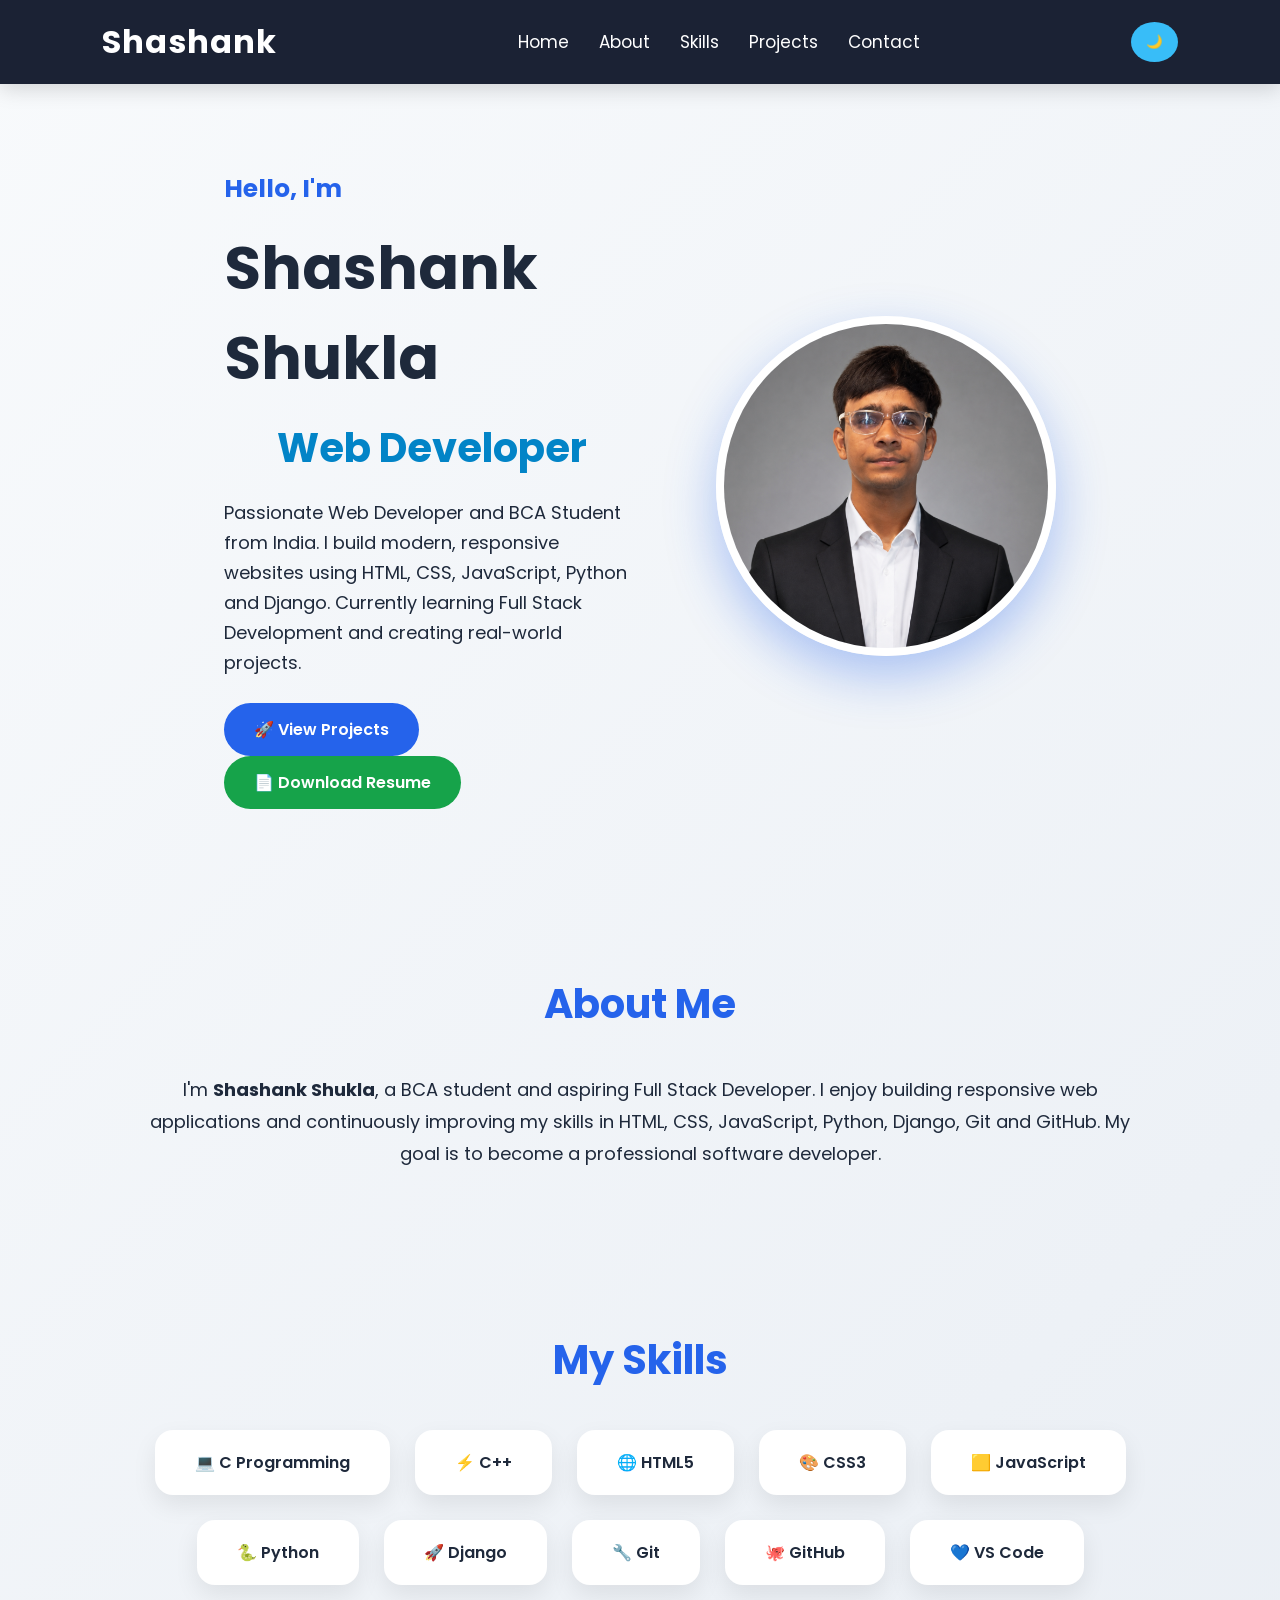
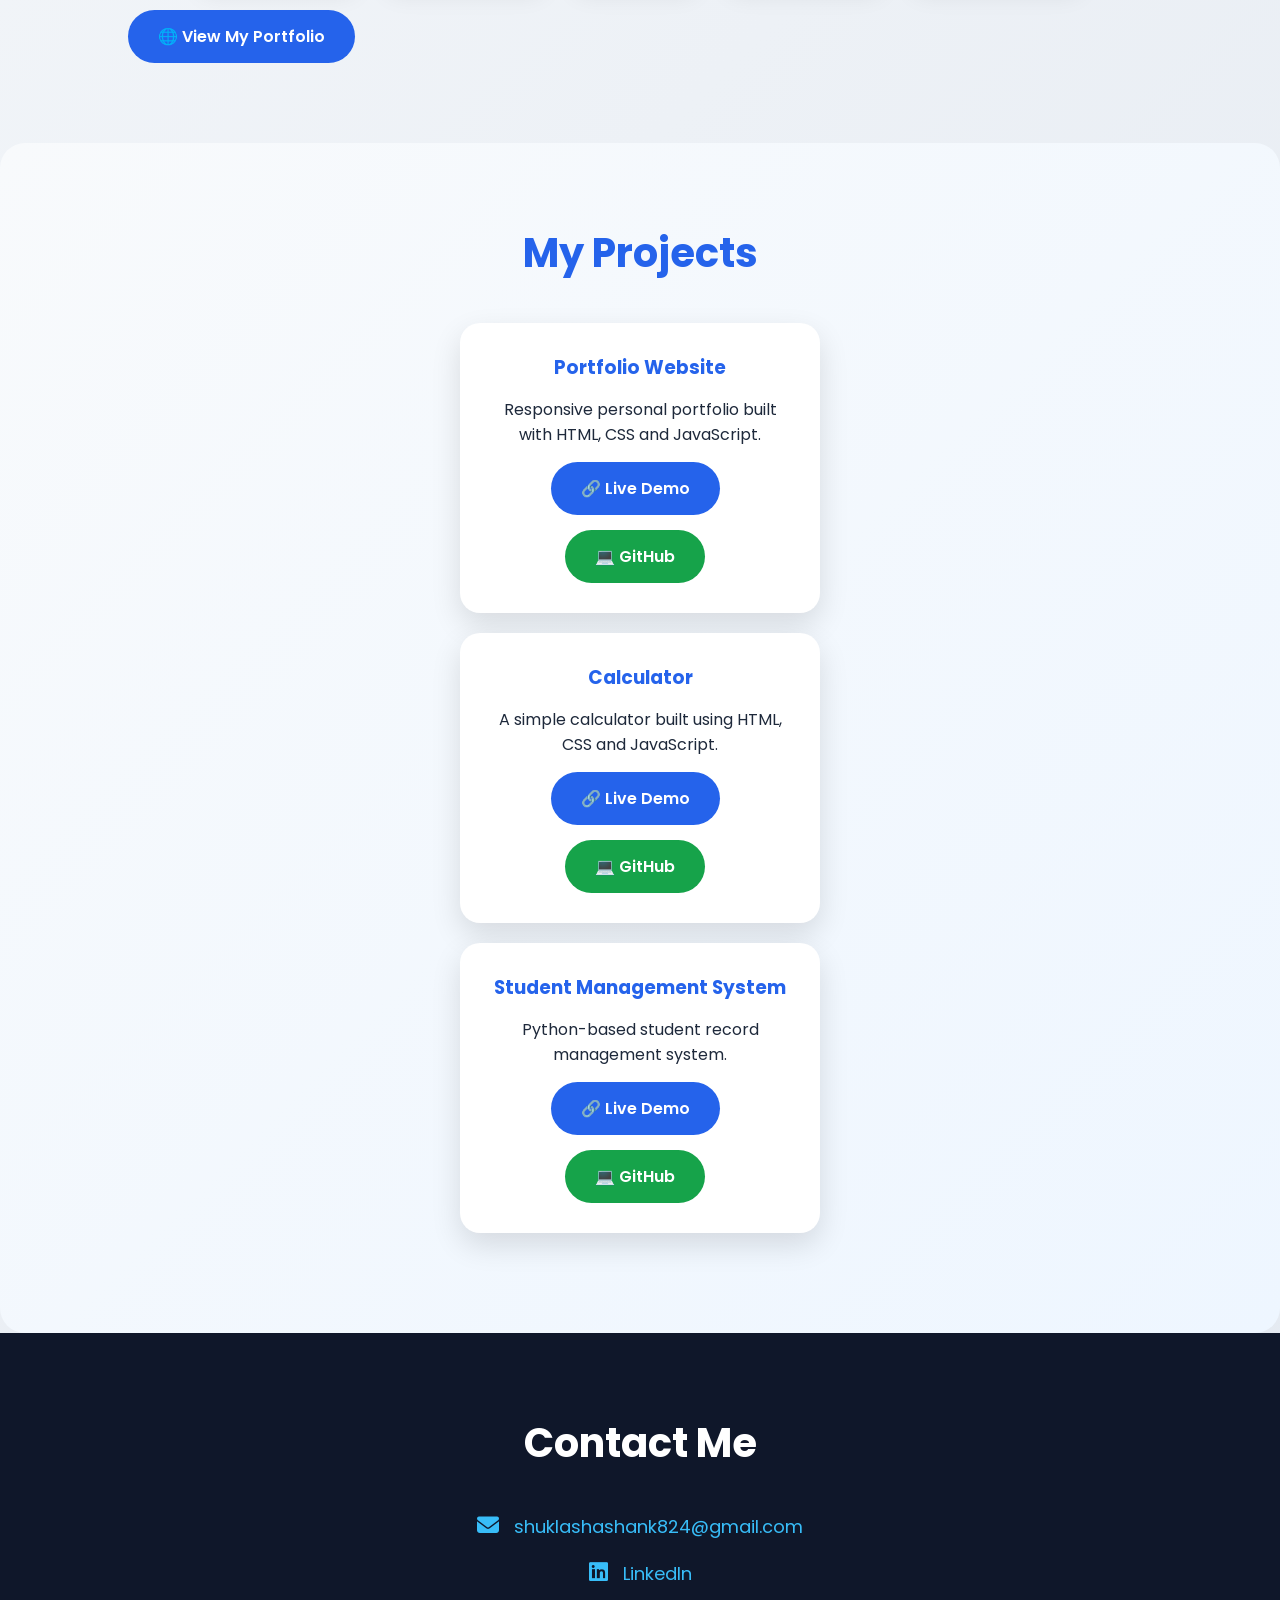
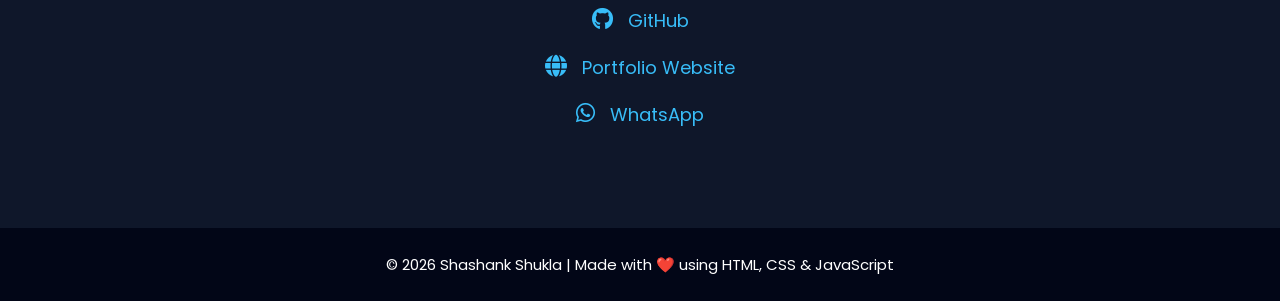
<file: index.html>
<!doctype html>
<html lang="en">
  <head>
    <meta charset="UTF-8" />
    <meta name="viewport" content="width=device-width, initial-scale=1.0" />

    <title>Shashank Shukla | Portfolio</title>
    <meta
      name="google-site-verification"
      content="y7amF7rr8aBvNzrdKoieeOnY28jcyXWscCkpN2n3UpE"
    />
    <meta
      name="description"
      content="Shashank Shukla Portfolio - Web Developer and Python Learner"
    />
    <meta name="author" content="Shashank Shukla" />

    <link rel="stylesheet" href="style.css" />

    <link
      rel="stylesheet"
      href="https://cdnjs.cloudflare.com/ajax/libs/font-awesome/6.5.2/css/all.min.css"
    />
  </head>

  <body>
    <header>
      <nav>
        <h2 class="logo">Shashank</h2>

        <div class="menu-btn">
          <i class="fa-solid fa-bars"></i>
        </div>

        <ul id="menu">
          <li><a href="#home">Home</a></li>
          <li><a href="#about">About</a></li>
          <li><a href="#skills">Skills</a></li>
          <li><a href="#projects">Projects</a></li>
          <li><a href="#contact">Contact</a></li>
        </ul>

        <button id="darkMode">🌙</button>
      </nav>
    </header>

    <section id="home">
      <div class="left">
        <h3>Hello, I'm</h3>

        <h1>Shashank Shukla</h1>

        <h2 id="typing"></h2>

        <p>
          Passionate Web Developer and BCA Student from India. I build modern,
          responsive websites using HTML, CSS, JavaScript, Python and Django.
          Currently learning Full Stack Development and creating real-world
          projects.
        </p>

        <div>
          <a href="#projects" class="btn">🚀 View Projects</a>
          <a href="resume.pdf" download class="btn resume"
            >📄 Download Resume</a
          >
        </div>
      </div>

      <div class="right">
        <img src="profile.jpg" alt="Shashank Shukla Web Developer" />
      </div>
    </section>

    <section id="about">
      <h2>About Me</h2>

      <p>
        I'm <strong>Shashank Shukla</strong>, a BCA student and aspiring Full
        Stack Developer. I enjoy building responsive web applications and
        continuously improving my skills in HTML, CSS, JavaScript, Python,
        Django, Git and GitHub. My goal is to become a professional software
        developer.
      </p>
    </section>

    <section id="skills">
      <h2>My Skills</h2>
      <div class="skills">
        <div class="box">💻 C Programming</div>
        <div class="box">⚡ C++</div>
        <div class="box">🌐 HTML5</div>
        <div class="box">🎨 CSS3</div>
        <div class="box">🟨 JavaScript</div>
        <div class="box">🐍 Python</div>
        <div class="box">🚀 Django</div>
        <div class="box">🔧 Git</div>
        <div class="box">🐙 GitHub</div>
        <div class="box">💙 VS Code</div>
      </div>

      <br />

      <a
        class="btn"
        href="https://shashank624.github.io/shashank-portfolio/"
        target="_blank"
      >
        🌐 View My Portfolio
      </a>
    </section>

    <section id="projects">
      <h2>My Projects</h2>

      <div class="project">
        <h3>Portfolio Website</h3>

        <p>
          Responsive personal portfolio built with HTML, CSS and JavaScript.
        </p>

        <a
          class="btn"
          href="https://shashank624.github.io/shashank-portfolio/"
          target="_blank"
        >
          🔗 Live Demo
        </a>

        <a
          class="btn resume"
          href="https://github.com/shashank624/shashank-portfolio"
          target="_blank"
        >
          💻 GitHub
        </a>
      </div>

      <!-- Calculator Project -->
      <div class="project">
        <h3>Calculator</h3>
        <p>A simple calculator built using HTML, CSS and JavaScript.</p>

        <a class="btn" href="calculator/index.html" target="_blank">
          🔗 Live Demo
        </a>

        <a
          class="btn resume"
          href="https://github.com/shashank624/shashank-portfolio/tree/main/calculator"
          target="_blank"
        >
          💻 GitHub
        </a>
      </div>

      <div class="project">
        <h3>Student Management System</h3>

        <p>Python-based student record management system.</p>

        <a
          class="btn"
          href="https://shashank624.github.io/shashank-portfolio/student-management/"
          target="_blank"
        >
          🔗 Live Demo
        </a>

        <a
          class="btn resume"
          href="https://github.com/shashank624/shashank-portfolio/tree/main/student-management"
          target="_blank"
        >
          💻 GitHub
        </a>
      </div>
    </section>

    <section id="contact">
      <h2>Contact Me</h2>

      <p>
        <i class="fa-solid fa-envelope"></i>
        <a href="mailto:shuklashashank824@gmail.com">
          shuklashashank824@gmail.com
        </a>
      </p>

      <p>
        <i class="fa-brands fa-linkedin"></i>
        <a
          href="https://www.linkedin.com/in/shashank-shukla-3818b8191/"
          target="_blank"
        >
          LinkedIn
        </a>
      </p>

      <p>
        <i class="fa-brands fa-github"></i>
        <a href="https://github.com/shashank624" target="_blank"> GitHub </a>
      </p>

      <p>
        <i class="fa-solid fa-globe"></i>
        <a
          href="https://shashank624.github.io/shashank-portfolio/"
          target="_blank"
        >
          Portfolio Website
        </a>
      </p>

      <!-- WhatsApp -->
      <p>
        <i class="fa-brands fa-whatsapp"></i>
        <a href="https://wa.me/919984370205" target="_blank"> WhatsApp </a>
      </p>
    </section>

    <footer>
      <p>© 2026 Shashank Shukla | Made with ❤️ using HTML, CSS & JavaScript</p>
    </footer>

    <script src="script.js"></script>
  </body>
</html>
</file>
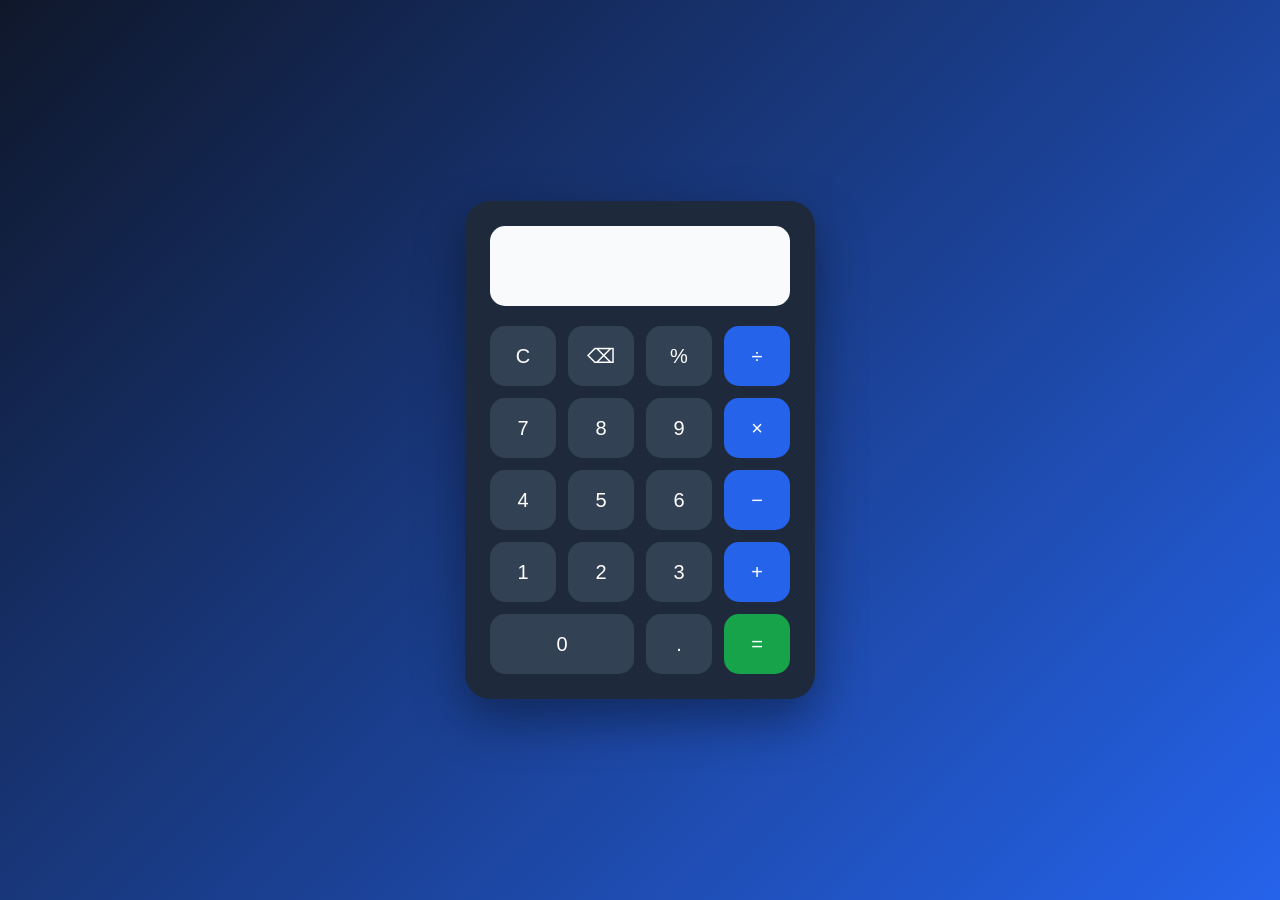
<file: calculator/index.html>
<!DOCTYPE html>
<html lang="en">
<head>
    <meta charset="UTF-8">
    <meta name="viewport" content="width=device-width, initial-scale=1.0">
    <title>Shashank Calculator</title>

    <link rel="stylesheet" href="style.css">
</head>

<body>

    <div class="calculator">

        <input type="text" id="display" readonly>

        <div class="buttons">

            <button onclick="clearDisplay()">C</button>
            <button onclick="deleteLast()">⌫</button>
            <button onclick="appendValue('%')">%</button>
            <button onclick="appendValue('/')" class="operator">÷</button>

            <button onclick="appendValue('7')">7</button>
            <button onclick="appendValue('8')">8</button>
            <button onclick="appendValue('9')">9</button>
            <button onclick="appendValue('*')" class="operator">×</button>

            <button onclick="appendValue('4')">4</button>
            <button onclick="appendValue('5')">5</button>
            <button onclick="appendValue('6')">6</button>
            <button onclick="appendValue('-')" class="operator">−</button>

            <button onclick="appendValue('1')">1</button>
            <button onclick="appendValue('2')">2</button>
            <button onclick="appendValue('3')">3</button>
            <button onclick="appendValue('+')" class="operator">+</button>

            <button onclick="appendValue('0')" class="zero">0</button>
            <button onclick="appendValue('.')">.</button>
            <button onclick="calculate()" class="equal">=</button>

        </div>

    </div>

    <script src="script.js"></script>

</body>
</html>
</file>
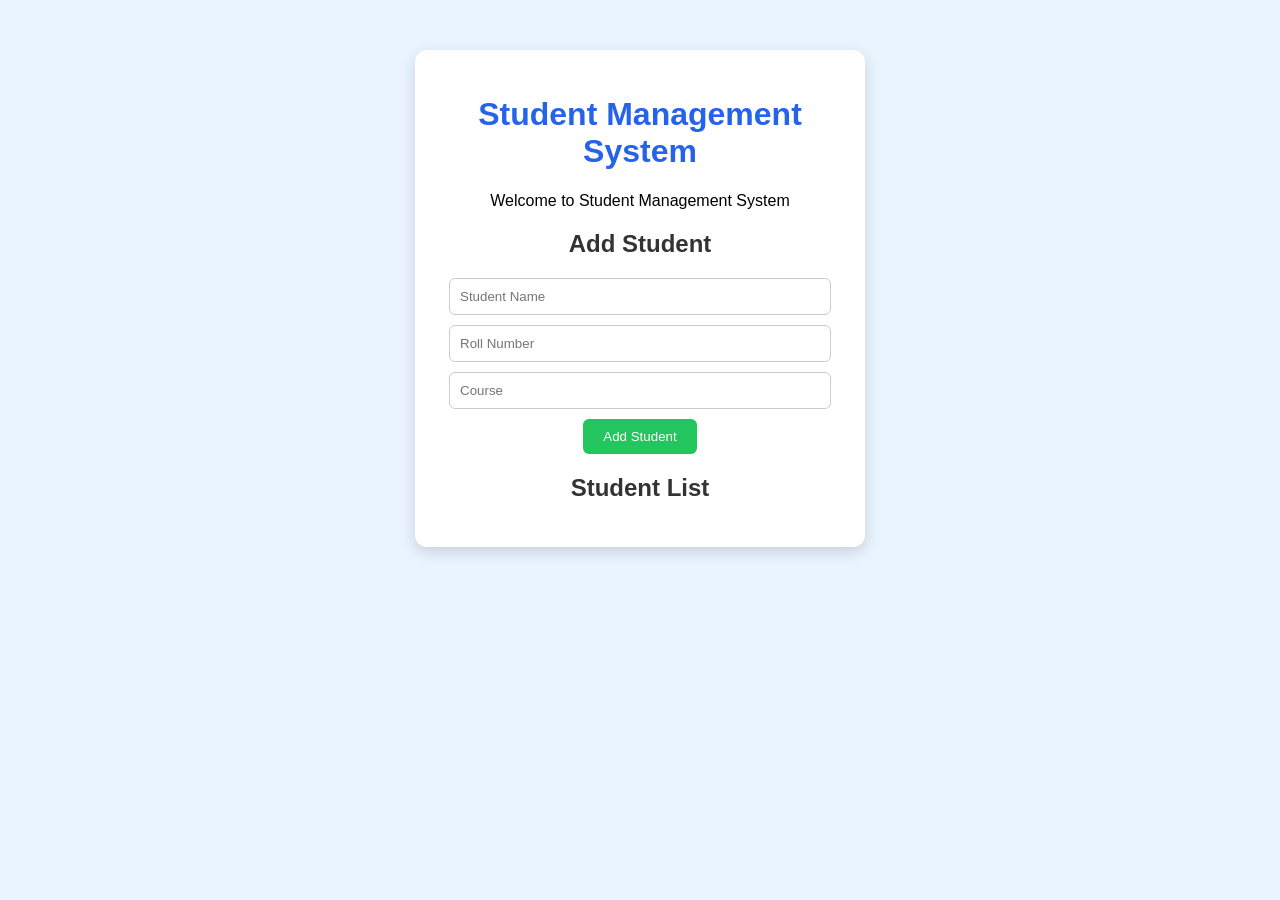
<file: student-management/index.html>
<!doctype html>
<html>
  <head>
    <title>Student Management System</title>
    <link rel="stylesheet" href="style.css">
  </head>

  <body>
    <div class="container">
      <h1>Student Management System</h1>

      <p>Welcome to Student Management System</p>

      <h2>Add Student</h2>

      <input type="text" id="name" placeholder="Student Name" />

      <input type="text" id="roll" placeholder="Roll Number" />

      <input type="text" id="course" placeholder="Course" />

     <button class="add-button" onclick="addStudent()">Add Student</button>

      <h2>Student List</h2>

      <div id="studentList"></div>
    </div>
    <script src="script.js"></script>
  </body>
</html>
</file>
<file: style.css>
/* Google Font */

@import url('https://fonts.googleapis.com/css2?family=Poppins:wght@300;400;500;600;700&display=swap');


* {
    margin: 0;
    padding: 0;
    box-sizing: border-box;
    font-family: 'Poppins', sans-serif;
}


html {
    scroll-behavior: smooth;
}

body {

    background: linear-gradient(135deg, #f8fafc, #e2e8f0);
    color: #1e293b;
    transition: all 0.4s ease;

}


/* Dark Mode */

body.dark {

    background: linear-gradient(135deg, #020617, #0f172a);
    color: white;

}



header {

    position: sticky;
    top: 0;
    z-index: 1000;

}



nav {

    display: flex;
    justify-content: space-between;
    align-items: center;
    padding: 18px 8%;
    background: rgba(15, 23, 42, 0.95);
    backdrop-filter: blur(12px);
    box-shadow: 0 5px 20px rgba(0, 0, 0, .15);

}



.logo {

    color: white;
    font-size: 32px;
    font-weight: 700;
    letter-spacing: 1px;

}



nav ul {

    display: flex;
    list-style: none;

}



nav ul li {

    margin-left: 30px;

}



nav ul li a {

    color: white;
    text-decoration: none;
    font-size: 17px;
    transition: .3s;

}



nav ul li a:hover {

    color: #38bdf8;

}



#darkMode {

    border: none;
    background: #38bdf8;
    padding: 10px 15px;
    border-radius: 50%;
    cursor: pointer;

}




/* Hero Section */


#home {

    width: 85%;
    margin: auto;
    min-height: 90vh;

    display: flex;
    justify-content: space-between;
    align-items: center;

}



.left {

    width: 50%;
    animation: slideLeft 1s ease;

}



.left h3 {

    font-size: 25px;
    color: #2563eb;

}



.left h1 {

    font-size: 60px;
    margin: 15px 0;

}



.left h2 {

    color: #0284c7;
    height: 40px;

}



.left p {

    font-size: 18px;
    line-height: 30px;
    margin: 25px 0;

}

.btn {

    display: inline-block;
    background: #2563eb;
    color: white;
    padding: 14px 30px;
    border-radius: 50px;
    text-decoration: none;
    margin-right: 10px;
    transition: .35s;
    font-weight: 600;

}


.btn:hover {

    transform: translateY(-5px);
    box-shadow: 0 12px 25px rgba(37, 99, 235, .4);

}






.resume {

    background: #16a34a;

}




.right {

    animation: slideRight 1s ease;

}



.right img {

    width: 340px;
    height: 340px;
    border-radius: 50%;
    object-fit: cover;
    border: 8px solid white;
    box-shadow: 0 20px 50px rgba(37, 99, 235, .35);
    animation: float 3s ease-in-out infinite;
    transition: .4s;

}

.right img:hover {

    transform: scale(1.05);

}



@keyframes float {

    50% {

        transform: translateY(-15px);

    }

}



@keyframes slideLeft {

    from {

        opacity: 0;
        transform: translateX(-80px);

    }

    to {

        opacity: 1;
        transform: translateX(0);

    }

}



@keyframes slideRight {

    from {

        opacity: 0;
        transform: translateX(80px);

    }

    to {

        opacity: 1;
        transform: translateX(0);

    }

}




/* All Sections */


section {

    padding: 80px 10%;
    opacity: 0;
    transform: translateY(50px);
    transition: 0.8s ease;

}



section h2 {

    text-align: center;
    font-size: 40px;
    color: #2563eb;
    margin-bottom: 40px;

}




/* About */


#about p {

    text-align: center;
    font-size: 18px;
    line-height: 32px;

}





/* Skills */


.skills {

    display: flex;
    justify-content: center;
    flex-wrap: wrap;
    gap: 25px;
    margin-top: 30px;

}

.box {

    background: white;
    padding: 20px 40px;
    border-radius: 18px;
    box-shadow: 0 10px 25px rgba(0, 0, 0, .08);
    transition: .35s;
    font-weight: 600;
    cursor: pointer;

}

.box:hover {

    background: #2563eb;
    color: white;
    transform: translateY(-10px) scale(1.05);

}



body.dark .box {

    background: #1e293b;
    color: white;

}

/* Projects */


#projects {

    text-align: center;
    background: linear-gradient(135deg, #f8fafc, #eef6ff);
    border-radius: 25px;

}

body.dark #projects {

    background: linear-gradient(135deg, #0f172a, #1e293b);

}

.project {
  background: white;
  padding: 30px;
  border-radius: 20px;
  margin: 20px auto;
  max-width: 360px;
  width: 100%;
  display: block;
  box-shadow: 0 12px 30px rgba(0, 0, 0, .12);
  transition: .35s;
}

.project:hover {

    transform: translateY(-10px);
    box-shadow: 0 20px 40px rgba(37, 99, 235, .25);

}

.project .btn {

    margin-top: 15px;
}

body.dark .project {

    background: #1e293b;
    color: white;

}


.project h3 {

    color: #2563eb;
    margin-bottom: 15px;

}




/* Contact */

#contact i {

    color: #38bdf8;
    margin-right: 10px;
    font-size: 22px;

}



#contact h2 {

    color: white;

}



#contact p {

    margin: 20px;
    font-size: 18px;

}



#contact a {

    color: #38bdf8;
    text-decoration: none;

}

#contact {

    background: #0f172a;
    color: white;
    text-align: center;

}


/* Footer */
footer {

    background: #020617;
    color: white;
    text-align: center;
    padding: 25px;
    font-size: 15px;

}




/* Mobile Menu */


.menu-btn {

    display: none;
    color: white;
    font-size: 25px;
    cursor: pointer;

}




@media(max-width:768px) {


    .menu-btn {

        display: block;

    }



    nav ul {

        position: absolute;
        top: 70px;
        left: 0;
        width: 100%;
        background: #0f172a;
        display: none;
        flex-direction: column;
        text-align: center;

    }


    nav ul.active {

        display: flex;

    }



    nav ul li {

        margin: 20px;

    }



    #home {

        flex-direction: column-reverse;
        text-align: center;

    }



    .left {

        width: 100%;

    }

    .left h1 {

        font-size: 40px;
        margin: 15px 0;
        text-shadow: 2px 2px 10px rgba(0, 0, 0, .1);

    }




    .right img {

        width: 230px;
        height: 230px;
        margin-bottom: 30px;

    }



    .project {

        display: block;
        margin: 20px auto;

    }



    .btn {

        margin-top: 10px;

    }


}

body.dark .right img {

    border-color: #38bdf8;

}

/* Scrollbar */

::-webkit-scrollbar {

    width: 10px;

}

::-webkit-scrollbar-thumb {

    background: #2563eb;
    border-radius: 20px;

}

::-webkit-scrollbar-track {

    background: #e2e8f0;

}
</file>
<file: calculator/style.css>
* {
    margin: 0;
    padding: 0;
    box-sizing: border-box;
    font-family: Arial, sans-serif;
}

body {
    min-height: 100vh;
    display: flex;
    justify-content: center;
    align-items: center;
    background: linear-gradient(135deg, #0f172a, #2563eb);
}

.calculator {
    width: 350px;
    padding: 25px;
    background: #1e293b;
    border-radius: 25px;
    box-shadow: 0 20px 50px rgba(0, 0, 0, 0.4);
}

#display {
    width: 100%;
    height: 80px;
    margin-bottom: 20px;
    padding: 15px;
    border: none;
    border-radius: 15px;
    background: #f8fafc;
    color: #0f172a;
    font-size: 32px;
    text-align: right;
    outline: none;
}

.buttons {
    display: grid;
    grid-template-columns: repeat(4, 1fr);
    gap: 12px;
}

button {
    height: 60px;
    border: none;
    border-radius: 15px;
    background: #334155;
    color: white;
    font-size: 20px;
    cursor: pointer;
    transition: 0.2s;
}

button:hover {
    transform: scale(1.05);
    background: #475569;
}

.operator {
    background: #2563eb;
}

.clear {
    background: #dc2626;
}

.equal {
    background: #16a34a;
}

.zero {
    grid-column: span 2;
}
</file>
<file: student-management/style.css>
body {
    font-family: Arial, sans-serif;
    background-color: #eaf4ff;
    text-align: center;
}

.container {
    width: 400px;
    margin: 50px auto;
    background-color: white;
    padding: 25px;
    border-radius: 12px;
    box-shadow: 0 5px 15px rgba(0, 0, 0, 0.15);
}

h1 {
    color: #2563eb;
}

h2 {
    color: #333;
}

input {
    display: block;
    width: 90%;
    margin: 10px auto;
    padding: 10px;
    border: 1px solid #ccc;
    border-radius: 6px;
}

input:focus {
    outline: none;
    border-color: #2563eb;
}

button {
    padding: 10px 20px;
    cursor: pointer;
}

/* Add Student button */
.add-button {
    background-color: #22c55e;
    color: white;
    border: none;
    border-radius: 6px;
}

.add-button:hover {
    background-color: #16a34a;
}

/* Student card */
.student {
    background-color: #f0f7ff;
    margin-top: 15px;
    padding: 15px;
    text-align: left;
    border-radius: 8px;
    border-left: 5px solid #2563eb;
}

.student p {
    margin: 5px 0;
}

/* Delete button */
.student button {
    background-color: #ef4444;
    color: white;
    border: none;
    padding: 8px 15px;
    cursor: pointer;
    border-radius: 5px;
}

.student button:hover {
    background-color: #dc2626;
}
</file>
